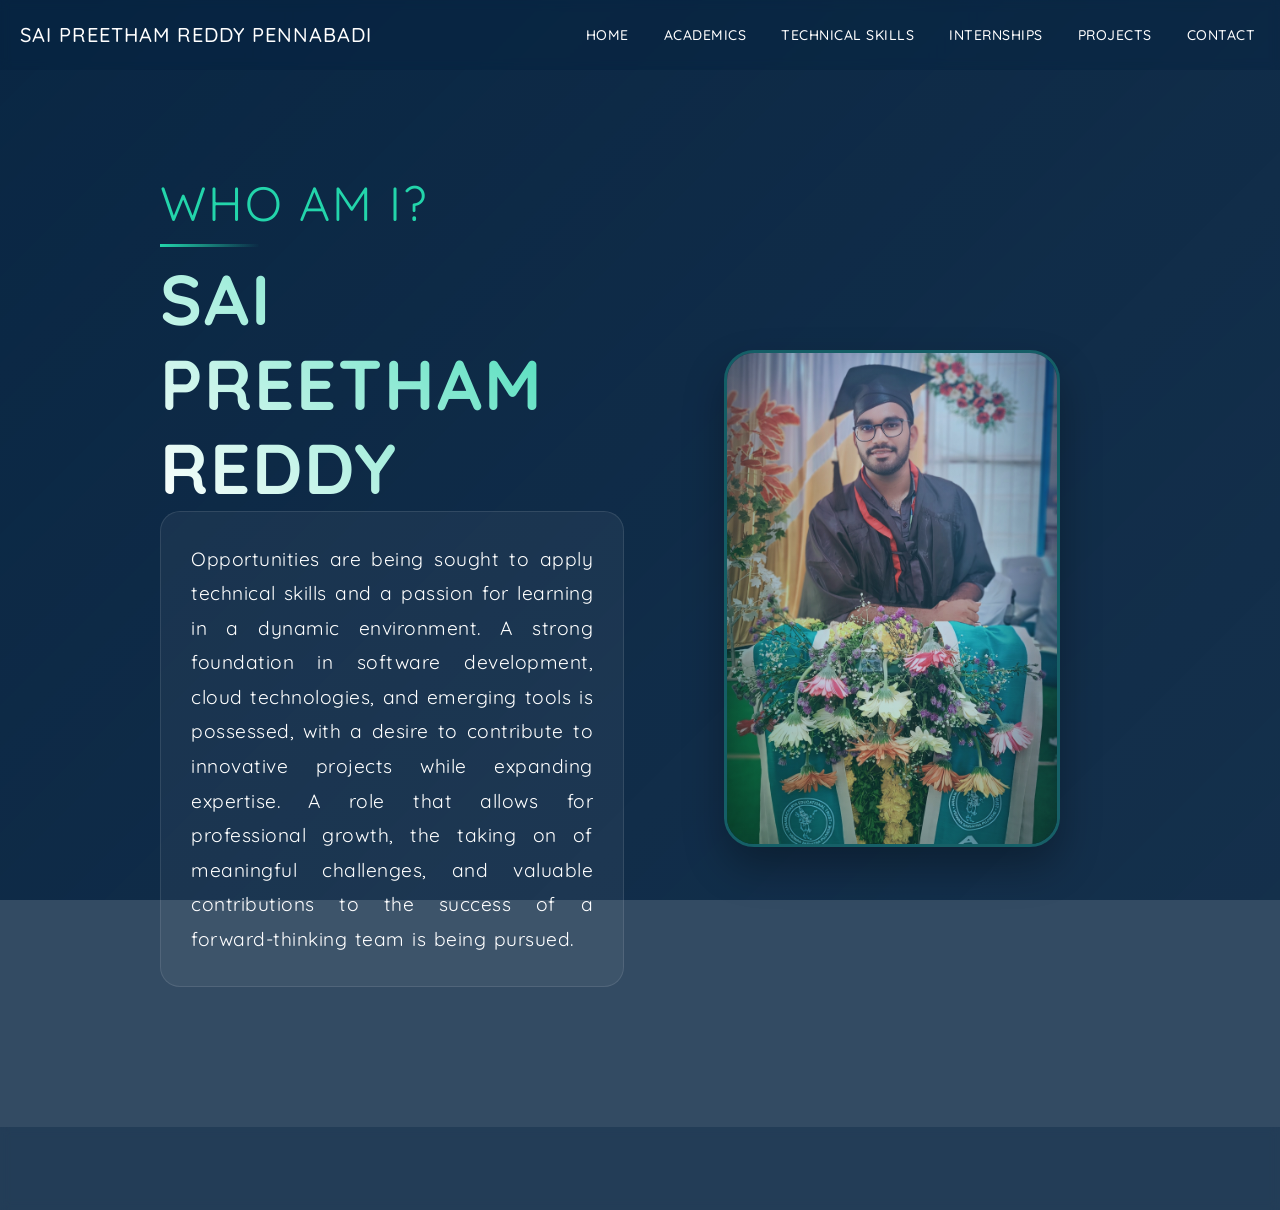
<file: AddressBook/index.html>
<!DOCTYPE html>
<html lang="en">
<head>
    <meta charset="UTF-8">
    <meta name="viewport" content="width=device-width, initial-scale=1.0">
    <title>Home - Sai Preetham Reddy</title>
    <link rel="stylesheet" href="styles.css">
    <link rel="stylesheet" href="https://cdnjs.cloudflare.com/ajax/libs/font-awesome/6.0.0/css/all.min.css">
    <link href="https://fonts.googleapis.com/css2?family=Quicksand:wght@400;500;600&display=swap" rel="stylesheet">
</head>
<body>
    <div class="background-animation"></div>
    <header>
        <div class="logo"><a href="./index.html">SAI PREETHAM REDDY PENNABADI</a></div>
        <div class="hamburger" aria-label="Menu">
            <span class="line1"></span>
            <span class="line2"></span>
            <span class="line3"></span>
        </div>
        <nav aria-label="Main navigation">
            <ul>
                <li><a href="./index.html" aria-current="page">Home</a></li>
                <li><a href="./academics.html">Academics</a></li>
                <li><a href="./technical-skills.html">Technical Skills</a></li>
                <li><a href="./internships.html">Internships</a></li>
                <li><a href="./projects.html">Projects</a></li>
                <li><a href="./contact.html">Contact</a></li>
            </ul>
        </nav>
    </header>

    <main>
        <section id="home" class="content-section">
            <div class="home-layout">
                <div class="photo-section">
                    <div class="photo-container">
                        <img src="My image.jpg" alt="Sai Preetham Reddy">
                    </div>
                </div>
                <div class="info-section">
                    <h2 class="who-am-i">WHO AM I?</h2>
                    <div class="name-section">
                        <h1 class="my-name"><a href="./index.html">SAI PREETHAM REDDY</a></h1>
                    </div>
                    <div class="description-container">
                        <p>
                        Opportunities are being sought to apply technical skills and a passion for learning in a dynamic environment. A strong foundation in software development, cloud technologies, and emerging tools is possessed, with a desire to contribute to innovative projects while expanding expertise. A role that allows for professional growth, the taking on of meaningful challenges, and valuable contributions to the success of a forward-thinking team is being pursued.
                        </p>
                    </div>
                </div>
            </div>
        </section>
    </main>

    <footer>
        <p class="copyright">© 2024 Sai Preetham Reddy Pennabadi. All rights reserved.</p>
    </footer>

    <script>
        const hamburger = document.querySelector('.hamburger');
        const nav = document.querySelector('nav');

        hamburger.addEventListener('click', () => {
            hamburger.classList.toggle('active');
            nav.classList.toggle('active');
        });

        document.querySelectorAll('nav a').forEach(link => {
            link.addEventListener('click', () => {
                hamburger.classList.remove('active');
                nav.classList.remove('active');
            });
        });
    </script>
</body>
</html>
</file>
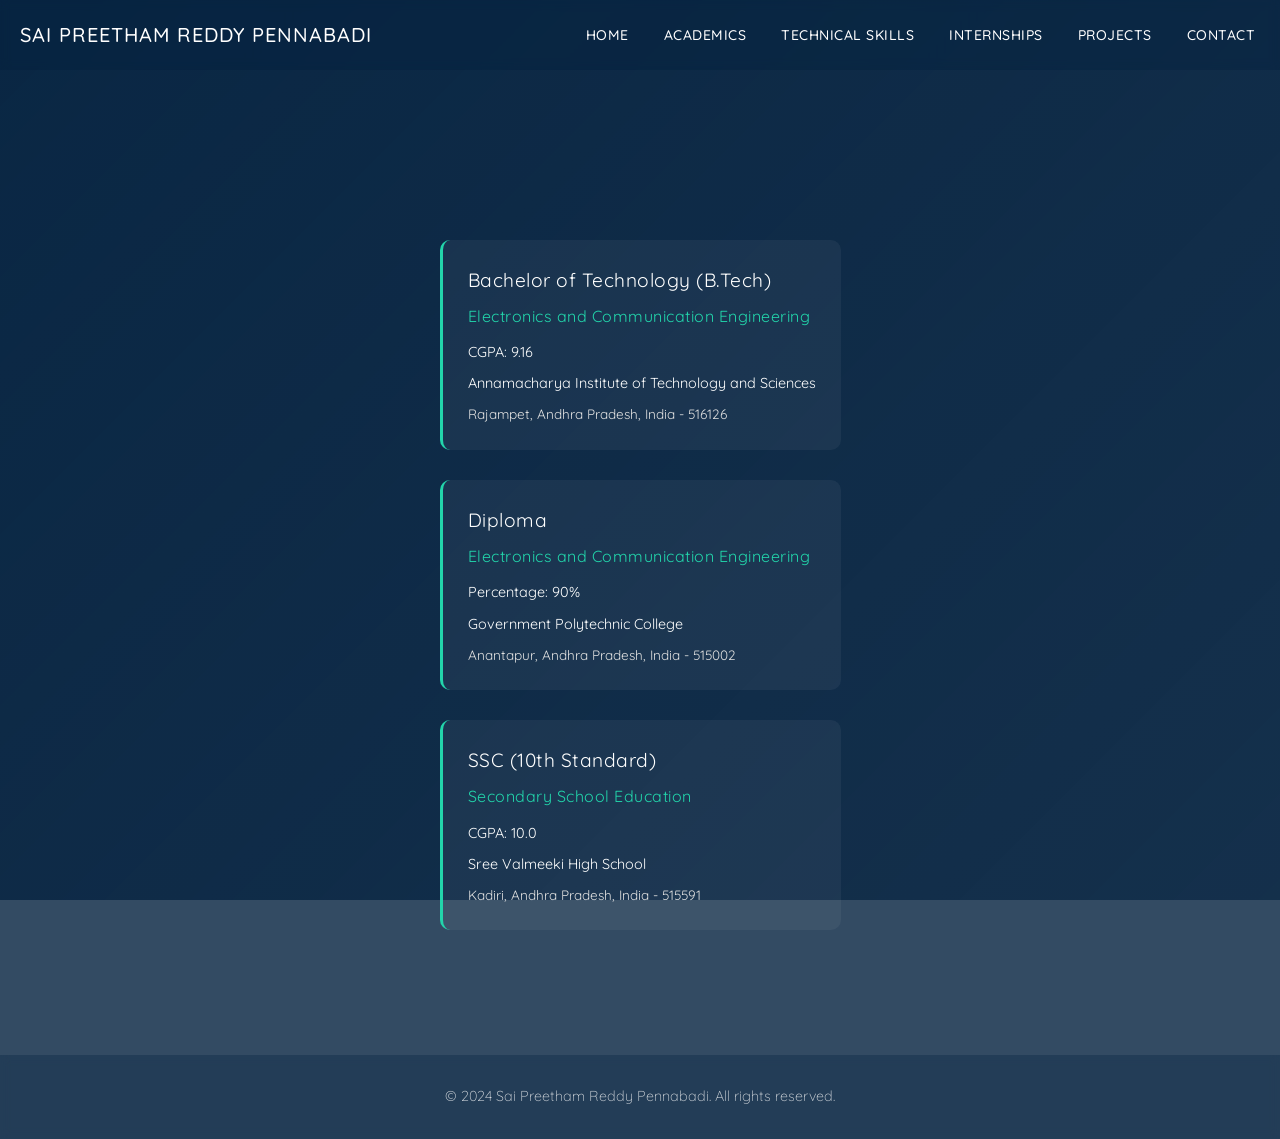
<file: AddressBook/academics.html>
<!DOCTYPE html>
<html lang="en">
<head>
    <meta charset="UTF-8">
    <meta name="viewport" content="width=device-width, initial-scale=1.0">
    <meta name="theme-color" content="#4B0082">
    <title>Academics - Sai Preetham Reddy</title>
    <link rel="stylesheet" href="styles.css">
    <link rel="stylesheet" href="https://cdnjs.cloudflare.com/ajax/libs/font-awesome/6.0.0/css/all.min.css">
    <link href="https://fonts.googleapis.com/css2?family=Quicksand:wght@400;500;600&display=swap" rel="stylesheet">
</head>
<body>
    <div class="background-animation"></div>
    <header>
        <div class="logo"><a href="./index.html">SAI PREETHAM REDDY PENNABADI</a></div>
        <div class="hamburger" aria-label="Menu">
            <span class="line1"></span>
            <span class="line2"></span>
            <span class="line3"></span>
        </div>
        <nav aria-label="Main navigation">
            <ul>
                <li><a href="./index.html">Home</a></li>
                <li><a href="./academics.html" aria-current="page">Academics</a></li>
                <li><a href="./technical-skills.html">Technical Skills</a></li>
                <li><a href="./internships.html">Internships</a></li>
                <li><a href="./projects.html">Projects</a></li>
                <li><a href="./contact.html">Contact</a></li>
            </ul>
        </nav>
    </header>
    <main>
        <section id="academics" class="content-section">
            <div class="academics-container">
                <div class="academics-content">
                    <div class="education-item">
                        <h3>Bachelor of Technology (B.Tech)</h3>
                        <h4>Electronics and Communication Engineering</h4>
                        <p class="grade">CGPA: 9.16</p>
                        <p class="institution">Annamacharya Institute of Technology and Sciences</p>
                        <p class="location">Rajampet, Andhra Pradesh, India - 516126</p>
                    </div>

                    <div class="education-item">
                        <h3>Diploma</h3>
                        <h4>Electronics and Communication Engineering</h4>
                        <p class="grade">Percentage: 90%</p>
                        <p class="institution">Government Polytechnic College</p>
                        <p class="location">Anantapur, Andhra Pradesh, India - 515002</p>
                    </div>

                    <div class="education-item">
                        <h3>SSC (10th Standard)</h3>
                        <h4>Secondary School Education</h4>
                        <p class="grade">CGPA: 10.0</p>
                        <p class="institution">Sree Valmeeki High School</p>
                        <p class="location">Kadiri, Andhra Pradesh, India - 515591</p>
                    </div>
                </div>
            </div>
        </section>
    </main>
    <footer>
        <p class="copyright">© 2024 Sai Preetham Reddy Pennabadi. All rights reserved.</p>
    </footer>

    <script>
        const hamburger = document.querySelector('.hamburger');
        const nav = document.querySelector('nav');

        hamburger.addEventListener('click', () => {
            hamburger.classList.toggle('active');
            nav.classList.toggle('active');
        });

        document.querySelectorAll('nav a').forEach(link => {
            link.addEventListener('click', () => {
                hamburger.classList.remove('active');
                nav.classList.remove('active');
            });
        });
    </script>
</body>
</html>
</file>
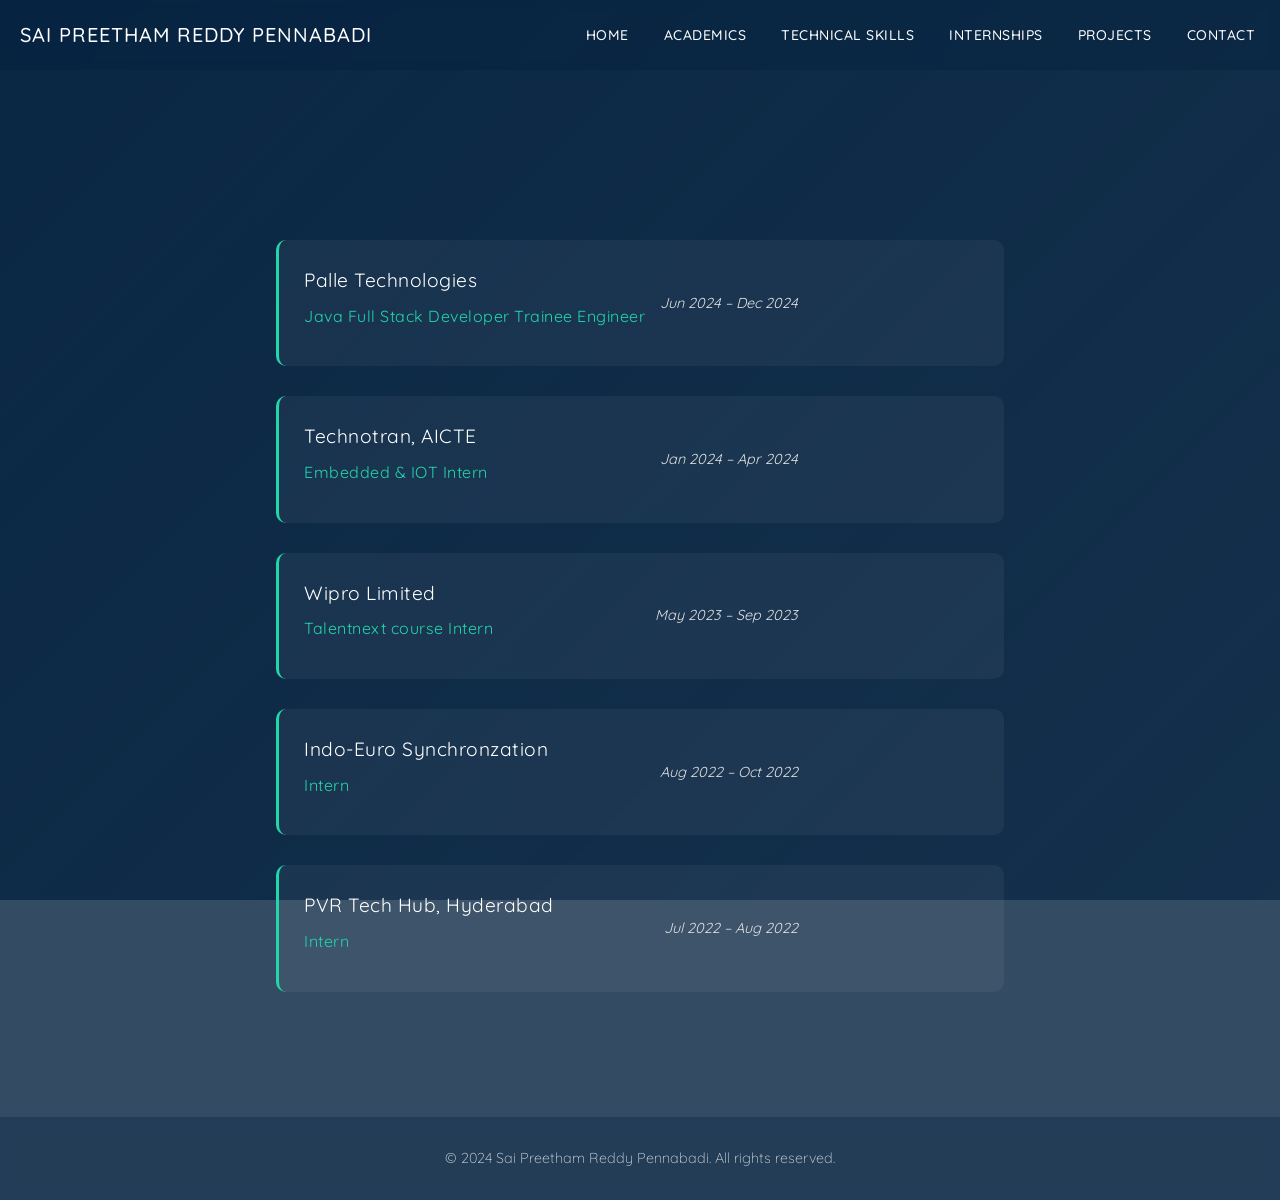
<file: AddressBook/internships.html>
<!DOCTYPE html>

<html lang="en">

<head>

    <meta charset="UTF-8">

    <meta name="viewport" content="width=device-width, initial-scale=1.0">

    <meta name="theme-color" content="#4B0082">

    <title>Internships - Sai Preetham Reddy</title>

    <link rel="stylesheet" href="styles.css">

    <link rel="stylesheet" href="https://cdnjs.cloudflare.com/ajax/libs/font-awesome/6.0.0/css/all.min.css">

    <link href="https://fonts.googleapis.com/css2?family=Quicksand:wght@400;500;600&display=swap" rel="stylesheet">

</head>

<body>

    <div class="background-animation"></div>

    <header>

        <div class="logo"><a href="./index.html">SAI PREETHAM REDDY PENNABADI</a></div>

        <div class="hamburger" aria-label="Menu">

            <span class="line1"></span>

            <span class="line2"></span>

            <span class="line3"></span>

        </div>

        <nav aria-label="Main navigation">

            <ul>

                <li><a href="./index.html">Home</a></li>

                <li><a href="./academics.html">Academics</a></li>

                <li><a href="./technical-skills.html">Technical Skills</a></li>

                <li><a href="./internships.html" aria-current="page">Internships</a></li>

                <li><a href="./projects.html">Projects</a></li>

                <li><a href="./contact.html">Contact</a></li>

            </ul>

        </nav>

    </header>

    <main>

        <section id="internships" class="content-section">

            <div class="internships-container">

                <div class="internships-content">

                    <div class="internship-item" id="palle-tech-internship">
                        <div class="internship-info">
                            <h3>Palle Technologies</h3>
                            <h4>Java Full Stack Developer Trainee Engineer</h4>
                        </div>
                        <p class="duration">Jun 2024 – Dec 2024</p>
                        <div class="view-certificate">Click to view certificate</div>
                    </div>

                    <div class="internship-item" id="technotran-internship">

                        <div class="internship-info">

                            <h3>Technotran, AICTE</h3>

                            <h4>Embedded & IOT Intern</h4>

                        </div>

                        <p class="duration">Jan 2024 – Apr 2024</p>

                        <div class="view-certificate">Click to view certificate</div>

                    </div>



                    <div class="internship-item" id="wipro-internship">

                        <div class="internship-info">

                            <h3>Wipro Limited</h3>

                            <h4>Talentnext course Intern</h4>

                        </div>

                        <p class="duration">May 2023 – Sep 2023</p>

                        <div class="view-certificate">Click to view certificate</div>

                    </div>



                    <div class="internship-item" id="indo-euro-internship">

                        <div class="internship-info">

                            <h3>Indo-Euro Synchronzation</h3>

                            <h4>Intern</h4>

                        </div>

                        <p class="duration">Aug 2022 – Oct 2022</p>

                        <div class="view-certificate">Click to view certificate</div>

                    </div>



                    <div class="internship-item" id="pvr-tech-internship">
                        <div class="internship-info">
                            <h3>PVR Tech Hub, Hyderabad</h3>
                            <h4>Intern</h4>
                        </div>
                        <p class="duration">Jul 2022 – Aug 2022</p>
                        <div class="view-certificate">Click to view certificate</div>
                    </div>

                </div>

            </div>

        </section>

    </main>

    <!-- Certificate Modals -->
    <div id="palle-tech-modal" class="modal">
        <div class="modal-content">
            <span class="close-modal">&times;</span>
            <img src="Palle_Technologies.jpg" alt="Palle Technologies Certificate" class="certificate-image">
        </div>
    </div>

    <div id="technotran-modal" class="modal">
        <div class="modal-content">
            <span class="close-modal">&times;</span>
            <img src="Technotran_1.jpg" alt="Technotran Certificate" class="certificate-image">
        </div>
    </div>

    <div id="wipro-modal" class="modal">
        <div class="modal-content">
            <span class="close-modal">&times;</span>
            <img src="21705A0434_Java_Full-Stack Certification_1.jpg" alt="Wipro Certificate" class="certificate-image">
        </div>
    </div>

    <div id="indo-euro-modal" class="modal">
        <div class="modal-content">
            <span class="close-modal">&times;</span>
            <img src="Indo_Euro-Sync_1.jpg" alt="Indo-Euro Certificate" class="certificate-image">
        </div>
    </div>

    <div id="pvr-tech-modal" class="modal">
        <div class="modal-content">
            <span class="close-modal">&times;</span>
            <img src="PVR_Tech_Hub.jpg" alt="PVR Tech Hub Certificate" class="certificate-image">
        </div>
    </div>

    <footer>
        <p class="copyright">© 2024 Sai Preetham Reddy Pennabadi. All rights reserved.</p>
    </footer>

    <script>
        const hamburger = document.querySelector('.hamburger');
        const nav = document.querySelector('nav');

        hamburger.addEventListener('click', () => {
            hamburger.classList.toggle('active');
            nav.classList.toggle('active');
        });

        document.querySelectorAll('nav a').forEach(link => {
            link.addEventListener('click', () => {
                hamburger.classList.remove('active');
                nav.classList.remove('active');
            });
        });

        // Certificate modal functionality
        const modals = {
            'palle-tech-internship': document.getElementById('palle-tech-modal'),
            'technotran-internship': document.getElementById('technotran-modal'),
            'wipro-internship': document.getElementById('wipro-modal'),
            'indo-euro-internship': document.getElementById('indo-euro-modal'),
            'pvr-tech-internship': document.getElementById('pvr-tech-modal')
        };

        // Add click handlers for each internship item
        Object.keys(modals).forEach(internshipId => {
            const internship = document.getElementById(internshipId);
            const modal = modals[internshipId];
            const closeBtn = modal.querySelector('.close-modal');

            internship.addEventListener('click', () => {
                modal.style.display = 'flex';
            });

            closeBtn.addEventListener('click', () => {
                modal.style.display = 'none';
            });

            window.addEventListener('click', (event) => {
                if (event.target === modal) {
                    modal.style.display = 'none';
                }
            });
        });

        // Close modal on escape key
        document.addEventListener('keydown', (event) => {
            if (event.key === 'Escape') {
                Object.values(modals).forEach(modal => {
                    modal.style.display = 'none';
                });
            }
        });
    </script>

</body>

</html>
</file>
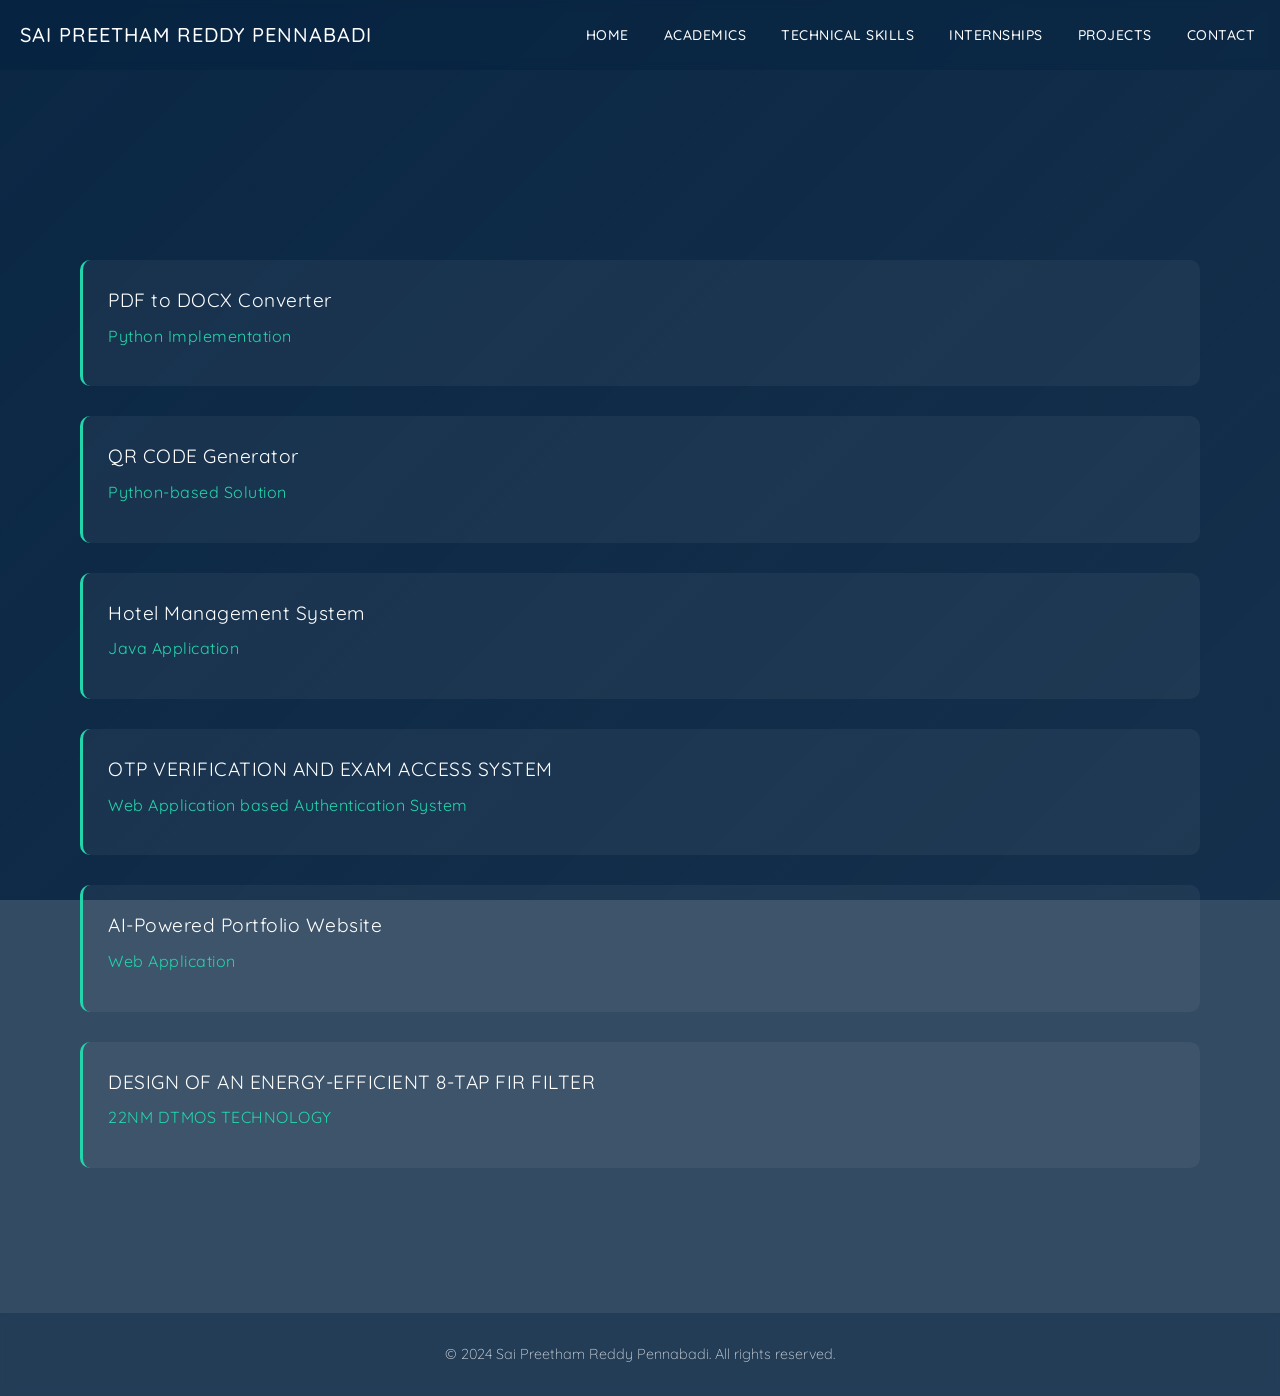
<file: AddressBook/projects.html>
<!DOCTYPE html>
<html lang="en">
<head>
    <meta charset="UTF-8">
    <meta name="viewport" content="width=device-width, initial-scale=1.0">
    <meta name="theme-color" content="#4B0082">
    <title>Projects - Sai Preetham Reddy</title>
    <link rel="stylesheet" href="styles.css">
    <link rel="stylesheet" href="https://cdnjs.cloudflare.com/ajax/libs/font-awesome/6.0.0/css/all.min.css">
    <link href="https://fonts.googleapis.com/css2?family=Quicksand:wght@400;500;600&display=swap" rel="stylesheet">
</head>
<body>
    <div class="background-animation"></div>
    <header>
        <div class="logo"><a href="./index.html">SAI PREETHAM REDDY PENNABADI</a></div>
        <div class="hamburger" aria-label="Menu">
            <span class="line1"></span>
            <span class="line2"></span>
            <span class="line3"></span>
        </div>
        <nav aria-label="Main navigation">
            <ul>
                <li><a href="./index.html">Home</a></li>
                <li><a href="./academics.html">Academics</a></li>
                <li><a href="./technical-skills.html">Technical Skills</a></li>
                <li><a href="./internships.html">Internships</a></li>
                <li><a href="./projects.html" aria-current="page">Projects</a></li>
                <li><a href="./contact.html">Contact</a></li>
            </ul>
        </nav>
    </header>
    <main>
        <section id="projects">
            <div class="projects-container">
                <div class="projects-content">
                    <div class="project-item python">
                        <h3>PDF to DOCX Converter</h3>
                        <h4>Python Implementation</h4>
                    </div>

                    <div class="project-item python">
                        <h3>QR CODE Generator</h3>
                        <h4>Python-based Solution</h4>
                    </div>

                    <div class="project-item java">
                        <h3>Hotel Management System</h3>
                        <h4>Java Application</h4>
                    </div>

                    <div class="project-item web">
                        <h3>OTP VERIFICATION AND EXAM ACCESS SYSTEM</h3>
                        <h4>Web Application based Authentication System</h4>
                    </div>

                    <div class="project-item web">
                        <h3>AI-Powered Portfolio Website</h3>
                        <h4>Web Application</h4>
                    </div>

                    <div class="project-item hardware">
                        <h3>DESIGN OF AN ENERGY-EFFICIENT 8-TAP FIR FILTER</h3>
                        <h4>22NM DTMOS TECHNOLOGY</h4>
                    </div>
                </div>
            </div>
        </section>
    </main>

    <footer>
        <p class="copyright">© 2024 Sai Preetham Reddy Pennabadi. All rights reserved.</p>
    </footer>
    <script>
        const hamburger = document.querySelector('.hamburger');
        const nav = document.querySelector('nav');

        hamburger.addEventListener('click', () => {
            hamburger.classList.toggle('active');
            nav.classList.toggle('active');
        });

        document.querySelectorAll('nav a').forEach(link => {
            link.addEventListener('click', () => {
                hamburger.classList.remove('active');
                nav.classList.remove('active');
            });
        });
    </script>
</body>
</html>
</file>
<file: AddressBook/styles.css>
/* Reset and base styles */
* {
    margin: 0;
    padding: 0;
    box-sizing: border-box;
    font-family: 'Quicksand', sans-serif; /* Using one consistent font */
}
.my-name a {
    text-decoration: none;
    color: white;
    font-size: 2em;
}

.my-name a:hover {
 // ... existing code ...

/* Mobile styles */
@media screen and (max-width: 768px) {
    .home-layout {
        flex-direction: column;
        padding: 20px;
        gap: 30px;
        overflow-y: auto;
    }

    .info-section {
        padding: 20px 0;
        width: 100%;
        text-align: center;
    }

    .who-am-i {
        font-size: 2rem;
        font-weight: 200;
        text-align: center;
        letter-spacing: 1px;
        margin-bottom: 15px;
    }

    .my-name {
        font-size: 2.2rem;
        font-weight: 200;
        text-align: center;
        letter-spacing: 1px;
        margin: 0 auto 20px;
        padding: 0 15px;
        width: 100%;
        word-wrap: break-word;
    }

    .my-name a {
        font-size: 1em;
        display: inline-block;
        width: 100%;
        text-align: center;
    }
}

/* Small screen adjustments */
@media screen and (max-width: 375px) {
    .my-name {
        font-size: 1.8rem;
    }
}
@charset "UTF-8"; /* if needed */
@import url('your-font.css');
@import url('your-other-styles.css');

/* Rest of your CSS rules */

// ... existing code ...// ... existing code ...

/* Mobile styles */
@media screen and (max-width: 768px) {
    .home-layout {
        flex-direction: column;
        padding: 20px;
        gap: 30px;
        overflow-y: auto;
    }

    .info-section {
        padding: 20px 0;
        width: 100%;
        text-align: center;
    }

    .who-am-i {
        font-size: 2rem;
        font-weight: 200;
        text-align: center;
        letter-spacing: 1px;
        margin-bottom: 15px;
    }

    .my-name {
        font-size: 2.2rem;
        font-weight: 200;
        text-align: center;
        letter-spacing: 1px;
        margin: 0 auto 20px;
        padding: 0 15px;
        width: 100%;
        word-wrap: break-word;
    }

    .my-name a {
        font-size: 1em;
        display: inline-block;
        width: 100%;
        text-align: center;
    }
}

/* Small screen adjustments */
@media screen and (max-width: 375px) {
    .my-name {
        font-size: 1.8rem;
    }
}

// ... existing code ...   cursor: pointer;
    color: white;
}
body {
    min-height: 100vh;
    display: flex;
    flex-direction: column;
    background-color: rgba(0, 30, 60, 0.8);
    color: white;
}

/* Header styles */
header {
    position: fixed;
    top: 0;
    left: 0;
    width: 100%;
    height: 70px;
    z-index: 1000;
    display: flex;
    justify-content: space-between;
    align-items: center;
    padding: 0 20px;
    background-color: rgba(0, 30, 60, 0.3);
    backdrop-filter: blur(5px);
    flex-wrap: wrap;
}

/* Logo styles */
header .logo {
    font-family: 'Quicksand', sans-serif;
    font-weight: 500;
    font-size: 20px;
    letter-spacing: 1px;
    color: white;
    white-space: wrap;
    overflow: visible;
    flex: 1;
}

header .logo a {
    text-decoration: none;
    color: white;
}

header .logo a:hover {
    color: white;
}

/* Navigation styles */
nav {
    display: flex;
    align-items: center;
}

nav ul {
    display: flex;
    gap: 25px;
    list-style: none;
    margin: 0;
    padding: 0;
}

nav a {
    text-decoration: none;
    color: #ffffff;
    font-size: 14px;
    font-weight: 500;
    letter-spacing: 0.5px;
    text-transform: uppercase;
    padding: 8px 5px;
    transition: all 0.3s ease;
    position: relative;
}

nav a::after {
    content: '';
    position: absolute;
    bottom: 0;
    left: 0;
    width: 0;
    height: 2px;
    background: #23d5ab;
    transition: width 0.3s ease;
}

nav a:hover {
    color: #23d5ab;
}

nav a:hover::after {
    width: 100%;
}

/* Hamburger menu */
.hamburger {
    display: none;  /* Hidden by default for desktop */
    cursor: pointer;
    padding: 8px;
    z-index: 1001;
    width: 40px;
    height: 40px;
    background: transparent;
    border: none;
    margin-left: 10px;
}

.hamburger span {
    display: block;
    width: 25px;
    height: 2px;
    background-color: white;
    margin: 5px 0;
    transition: all 0.3s ease;
}

/* Main content styles */
main {
    flex: 1;
    min-height: calc(100vh - 70px);
    padding: 90px 20px 20px;
    display: flex;
    flex-direction: column;
}

/* Footer styles */
footer {
    background-color: rgba(0, 30, 60, 0.3);
    backdrop-filter: blur(5px);
    padding: 15px;
    text-align: center;
    width: 100%;
    color: white;
    font-weight: 300;
    margin-top: auto;
}

.copyright {
    text-align: center;
    padding: 15px 0;
    color: #fff;
    font-size: 0.9rem;
    opacity: 0.8;
}

/* Mobile styles */
@media screen and (max-width: 768px) {
    body {
        display: flex;
        flex-direction: column;
        min-height: 100vh;
    }

    main {
        flex: 1;
        padding-top: 80px;
        padding-bottom: 20px;
        display: flex;
        flex-direction: column;
    }

    .content-section {
        flex: 1;
        margin-bottom: 20px;
    }

    /* Container margins for mobile */
    .skills-wrapper,
    .academics-container,
    .contact-container,
    .projects-container,
    .internships-container {
        margin-bottom: 20px;
    }

    footer {
        position: relative;
        margin-top: auto;
        background-color: rgba(0, 30, 60, 0.3);
        padding: 10px 0;
    }

    .contact-container {
        margin-bottom: 20px;  /* Reduced space before footer */
    }

    header {
        padding: 0 15px;
        height: auto;
        min-height: 70px;
        display: flex;
        justify-content: space-between;
        align-items: center;
    }

    header .logo {
        font-size: 16px;
        padding: 10px 0;
        text-align: left;
        max-width: calc(100% - 50px);
        flex: 1;
    }

    .hamburger {
        display: block;  /* Show hamburger in mobile */
        position: relative;
        right: 0;
        margin-left: auto;
        padding: 8px;
        background: transparent;
    }

    .hamburger span {
        display: block;
        width: 25px;
        height: 2px;
        background-color: white;
        margin: 5px auto;
    }

    nav {
        position: fixed;
        top: 70px;
        right: -100%;
        width: 100%;
        height: calc(100vh - 70px);
        background: rgba(0, 30, 60, 0.95);
        transition: right 0.3s ease;
        display: flex;
        align-items: flex-start;
        padding-top: 20px;
    }

    nav.active {
        right: 0;
    }

    nav ul {
        flex-direction: column;
        width: 100%;
        gap: 15px;
    }

    nav li {
        width: 100%;
        text-align: center;
    }

    nav a {
        display: block;
        padding: 12px;
        font-size: 14px;
    }

    .hamburger.active span:nth-child(1) {
        transform: rotate(-45deg) translate(-5px, 6px);
    }

    .hamburger.active span:nth-child(2) {
        opacity: 0;
    }

    .hamburger.active span:nth-child(3) {
        transform: rotate(45deg) translate(-5px, -6px);
    }
}

@media screen and (max-width: 375px) {
    header {
        padding: 10px;
    }

    header .logo {
        font-size: 14px;
        max-width: calc(100% - 45px);
    }

    .hamburger {
        width: 35px;
        height: 35px;
        padding: 6px;
    }

    .hamburger span {
        width: 22px;
        margin: 4px auto;
    }
}

/* Technical Skills specific styles */
.skills-wrapper {
    max-width: 1200px;
    margin: 0 auto;
    padding: 20px;
    opacity: 0;
    animation: fadeIn 0.8s ease-out forwards;
}

.desktop-skills {
    display: block;
}

.mobile-skills {
    display: none;
}

.skills-row {
    display: flex;
    justify-content: center;
    flex-wrap: wrap;
    gap: 20px;
    margin-bottom: 20px;
}

.skill-box {
    width: 150px;
    height: 150px;
    background: rgba(255, 255, 255, 0.05);
    border-radius: 10px;
    display: flex;
    flex-direction: column;
    align-items: center;
    justify-content: center;
    transition: all 0.4s cubic-bezier(0.4, 0, 0.2, 1);
    backdrop-filter: blur(5px);
    padding: 20px;
    position: relative;
    overflow: hidden;
    border: 1px solid rgba(255, 255, 255, 0.1);
    opacity: 0;
    transform: translateY(20px);
    animation: slideUpFade 0.6s ease-out forwards;
}

.skill-box::before {
    content: '';
    position: absolute;
    top: 0;
    left: -100%;
    width: 100%;
    height: 100%;
    background: linear-gradient(
        90deg,
        transparent,
        rgba(255, 255, 255, 0.1),
        transparent
    );
    transition: 0.5s;
}

.skill-box:hover::before {
    left: 100%;
}

.skill-box:hover {
    transform: translateY(-5px);
    background: rgba(255, 255, 255, 0.1);
    border-color: #23d5ab;
    box-shadow: 0 8px 20px rgba(35, 213, 171, 0.2);
}

.skill-box i {
    font-size: 40px;
    color: white;
    margin-bottom: 10px;
    transition: all 0.3s ease;
}

.skill-box:hover i {
    transform: scale(1.1);
    color: #23d5ab;
}

.skill-box span {
    color: white;
    font-size: 16px;
    text-align: center;
    transition: all 0.3s ease;
}

.skill-box:hover span {
    color: #23d5ab;
}

/* Animation for skill boxes */
@keyframes slideUpFade {
    from {
        opacity: 0;
        transform: translateY(20px);
    }
    to {
        opacity: 1;
        transform: translateY(0);
    }
}

/* Add animation delays for staggered appearance */
.skills-row:nth-child(1) .skill-box:nth-child(1) { animation-delay: 0.1s; }
.skills-row:nth-child(1) .skill-box:nth-child(2) { animation-delay: 0.2s; }
.skills-row:nth-child(1) .skill-box:nth-child(3) { animation-delay: 0.3s; }
.skills-row:nth-child(1) .skill-box:nth-child(4) { animation-delay: 0.4s; }
.skills-row:nth-child(1) .skill-box:nth-child(5) { animation-delay: 0.5s; }

.skills-row:nth-child(2) .skill-box:nth-child(1) { animation-delay: 0.6s; }
.skills-row:nth-child(2) .skill-box:nth-child(2) { animation-delay: 0.7s; }
.skills-row:nth-child(2) .skill-box:nth-child(3) { animation-delay: 0.8s; }

@media screen and (max-width: 768px) {
    .desktop-skills {
        display: none;
    }

    .mobile-skills {
        display: block;
    }

    .skills-row {
        gap: 15px;
        margin-bottom: 15px;
    }

    .skill-box {
        width: calc(50% - 15px);
        height: 120px;
        min-width: 140px;
        animation: slideUpFade 0.5s ease-out forwards;
    }

    .skill-box i {
        font-size: 32px;
    }

    .skill-box span {
        font-size: 14px;
    }

    /* Mobile animation delays */
    .mobile-skills .skills-row:nth-child(1) .skill-box:nth-child(1) { animation-delay: 0.1s; }
    .mobile-skills .skills-row:nth-child(1) .skill-box:nth-child(2) { animation-delay: 0.2s; }
    .mobile-skills .skills-row:nth-child(2) .skill-box:nth-child(1) { animation-delay: 0.3s; }
    .mobile-skills .skills-row:nth-child(2) .skill-box:nth-child(2) { animation-delay: 0.4s; }
    .mobile-skills .skills-row:nth-child(3) .skill-box:nth-child(1) { animation-delay: 0.5s; }
    .mobile-skills .skills-row:nth-child(3) .skill-box:nth-child(2) { animation-delay: 0.6s; }
    .mobile-skills .skills-row:nth-child(4) .skill-box:nth-child(1) { animation-delay: 0.7s; }
    .mobile-skills .skills-row:nth-child(4) .skill-box:nth-child(2) { animation-delay: 0.8s; }
    .mobile-skills .skills-row:nth-child(5) .skill-box:nth-child(1) { animation-delay: 0.9s; }
    .mobile-skills .skills-row:nth-child(5) .skill-box:nth-child(2) { animation-delay: 1.0s; }
    .mobile-skills .skills-row:nth-child(6) .skill-box:nth-child(1) { animation-delay: 1.1s; }
    .mobile-skills .skills-row:nth-child(6) .skill-box:nth-child(2) { animation-delay: 1.2s; }
    .mobile-skills .skills-row:nth-child(7) .skill-box:nth-child(1) { animation-delay: 1.3s; }
}

@media screen and (max-width: 375px) {
    .skill-box {
        width: 100%;
        height: 100px;
    }

    .skill-box i {
        font-size: 28px;
    }

    .skill-box span {
        font-size: 13px;
    }
}

/* Content section */
.content-section {
    max-width: 1000px;
    margin: 0 auto;
    background: transparent;
}

/* Contact container */
.contact-container {
    display: grid;
    grid-template-columns: repeat(2, 1fr);
    gap: 40px;
    max-width: 1200px;
    margin: 40px auto;
    padding: 30px;
    animation: fadeInScale 0.8s cubic-bezier(0.4, 0, 0.2, 1) forwards;
}

/* Contact Info Section */
.contact-info {
    background: rgba(35, 213, 171, 0.05);
    backdrop-filter: blur(15px);
    border-radius: 25px;
    padding: 40px;
    border: 1px solid rgba(35, 213, 171, 0.2);
    box-shadow: 0 10px 30px rgba(35, 213, 171, 0.1);
    transform: translateY(0);
    transition: all 0.3s ease;
}

.contact-info:hover {
    transform: translateY(-5px);
    box-shadow: 0 15px 40px rgba(35, 213, 171, 0.2);
}

.contact-info h2 {
    font-size: 2.2rem;
    font-weight: 300;
    color: #ffffff;
    margin-bottom: 35px;
    background: linear-gradient(45deg, #23d5ab, #4285F4);
    -webkit-background-clip: text;
    background-clip: text;
    -webkit-text-fill-color: transparent;
    text-align: left;
    letter-spacing: 1px;
    animation: glowText 1s ease-out forwards;
}

/* Contact Item Icons */
.contact-item {
    display: flex;
    align-items: center;
    gap: 20px;
    padding: 20px;
    margin-bottom: 20px;
    background: rgba(255, 255, 255, 0.05);
    border-radius: 15px;
    transition: all 0.3s ease;
    border-left: 3px solid transparent;
}

.contact-item:hover {
    transform: translateX(10px);
    background: rgba(255, 255, 255, 0.1);
    border-left: 3px solid #23d5ab;
    box-shadow: 0 5px 15px rgba(35, 213, 171, 0.1);
}

/* Social Media Icons with enhanced styling */
.social-links {
    display: flex;
    gap: 20px;
    margin-top: 10px;
}

.social-icon {
    display: flex;
    align-items: center;
    justify-content: center;
    width: 45px;
    height: 45px;
    border-radius: 50%;
    background: rgba(255, 255, 255, 0.05);
    transition: all 0.3s ease;
    border: 1px solid rgba(255, 255, 255, 0.1);
}

.social-icon i {
    font-size: 1.5rem !important;
    color: #23d5ab !important; /* Default teal color */
    transition: all 0.3s ease;
}

/* Hover effects for social icons */
.social-icon:hover {
    transform: translateY(-5px);
    background: rgba(35, 213, 171, 0.1);
    box-shadow: 0 5px 15px rgba(35, 213, 171, 0.2);
    border-color: #23d5ab;
}

.social-icon:hover i {
    color: #ffffff !important;
}

/* Mobile adjustments for social icons */
@media screen and (max-width: 768px) {
    .social-links {
        gap: 15px;
    }

    .social-icon {
        width: 40px;
        height: 40px;
    }

    .social-icon i {
        font-size: 1.3rem !important;
    }
}

/* Icon hover effects */
.contact-item:hover i {
    transform: scale(1.1);
    color: #4285F4;
}

/* Contact text styling */
.contact-item a,
.contact-item span {
    font-size: 1rem;
    font-weight: 300;
    color: #ffffff;
    text-decoration: none;
    letter-spacing: 0.5px;
}

/* Mobile adjustments */
@media screen and (max-width: 768px) {
    .contact-item {
        padding: 15px;
    }

    .contact-item i.fa-github,
    .contact-item i.fa-linkedin,
    .contact-item i.fa-envelope {
        font-size: 1.6rem;
    }

    .contact-item i.fa-location-dot,
    .contact-item i.fa-phone {
        font-size: 1.4rem;
    }

    .contact-item a,
    .contact-item span {
        font-size: 0.95rem;
    }
}

@media screen and (max-width: 375px) {
    .contact-item i.fa-github,
    .contact-item i.fa-linkedin,
    .contact-item i.fa-envelope,
    .contact-item i.fa-location-dot,
    .contact-item i.fa-phone {
        font-size: 1.3rem;
        min-width: 30px;
    }

    .contact-item a,
    .contact-item span {
        font-size: 0.9rem;
    }
}

/* Contact Form Section */
.contact-form {
    background: rgba(66, 133, 244, 0.05);
    backdrop-filter: blur(15px);
    border-radius: 25px;
    padding: 40px;
    border: 1px solid rgba(66, 133, 244, 0.2);
    box-shadow: 0 10px 30px rgba(66, 133, 244, 0.1);
    transform: translateY(0);
    transition: all 0.3s ease;
}

.contact-form:hover {
    transform: translateY(-5px);
    box-shadow: 0 15px 40px rgba(66, 133, 244, 0.2);
}

.contact-form h3 {
    font-size: 2rem;
    font-weight: 300;
    color: #ffffff;
    margin-bottom: 35px;
    text-align: left;
    letter-spacing: 1px;
    animation: glowText 1s ease-out forwards;
}

.form-group {
    margin-bottom: 25px;
}

.form-group input,
.form-group textarea {
    width: 100%;
    padding: 15px 20px;
    background: rgba(255, 255, 255, 0.03);
    border: 1px solid rgba(66, 133, 244, 0.2);
    border-radius: 12px;
    color: #ffffff;
    font-size: 1rem;
    font-weight: 300;
    transition: all 0.3s ease;
    margin-bottom: 8px;
}

.form-group input:focus,
.form-group textarea:focus {
    border-color: #4285F4;
    outline: none;
    box-shadow: 0 0 20px rgba(66, 133, 244, 0.15);
    transform: translateY(-2px);
    background: rgba(255, 255, 255, 0.05);
}

.form-group textarea {
    min-height: 150px;
    resize: vertical;
    margin-bottom: 30px;
}

.connect-btn {
    width: 100%;
    padding: 16px;
    background: linear-gradient(45deg, #23d5ab, #4285F4);
    border: none;
    border-radius: 12px;
    color: white;
    font-size: 1.1rem;
    font-weight: 400;
    letter-spacing: 1px;
    cursor: pointer;
    transition: all 0.3s ease;
    text-transform: uppercase;
    position: relative;
    overflow: hidden;
}

.connect-btn::before {
    content: '';
    position: absolute;
    top: 0;
    left: -100%;
    width: 100%;
    height: 100%;
    background: linear-gradient(
        120deg,
        transparent,
        rgba(255, 255, 255, 0.2),
        transparent
    );
    transition: 0.5s;
}

.connect-btn:hover::before {
    left: 100%;
}

.connect-btn:hover {
    transform: translateY(-3px);
    box-shadow: 0 10px 20px rgba(35, 213, 171, 0.3);
}

/* Mobile Styles */
@media screen and (max-width: 768px) {
    .contact-container {
        grid-template-columns: 1fr;
        gap: 30px;
        padding: 15px;
        margin: 20px auto;
        padding-bottom: 20px;
    }

    .contact-info,
    .contact-form {
        padding: 25px;
    }

    .contact-info h2 {
        font-size: 1.8rem;
        text-align: center;
    }

    .contact-item {
        padding: 15px;
    }

    .form-group input,
    .form-group textarea {
        padding: 12px;
        margin-bottom: 4px;
    }

    .form-group textarea {
        margin-bottom: 25px;
    }

    .contact-form {
        margin-bottom: 20px;
    }
}

/* Animations */
@keyframes fadeIn {
    from { opacity: 0; transform: translateY(20px); }
    to { opacity: 1; transform: translateY(0); }
}

/* Import professional fonts */
@import url('https://fonts.googleapis.com/css2?family=Raleway:wght@300;400;500;600;700&display=swap');

/* Update base font styles */
body {
    min-height: 100vh;
    display: flex;
    flex-direction: column;
    margin: 0;
    padding: 0;
    font-family: 'Space Grotesk', sans-serif;
    line-height: 1.6;
    color: white;
    background-color: rgba(0, 30, 60, 0.8);
}

/* Enhanced Home Page Styles */
.home-layout {
    display: flex;
    flex-direction: row-reverse;
    align-items: center;
    justify-content: space-between;
    max-width: 1400px;
    margin: 60px auto;
    padding: 0 60px;
    gap: 60px;
}

/* Enhanced Photo Section */
.photo-section {
    flex: 0 0 40%;
    position: relative;
}

.photo-container {
    width: 100%;
    max-width: 500px;
    border-radius: 30px;
    overflow: hidden;
    position: relative;
    box-shadow: 0 20px 40px rgba(0, 0, 0, 0.3);
    transform: translateY(0);
    transition: all 0.5s cubic-bezier(0.4, 0, 0.2, 1);
    border: 3px solid rgba(35, 213, 171, 0.3);
}

.photo-container::before {
    content: '';
    position: absolute;
    top: 0;
    left: 0;
    right: 0;
    bottom: 0;
    background: linear-gradient(
        45deg,
        rgba(35, 213, 171, 0.2),
        rgba(66, 133, 244, 0.2)
    );
    z-index: 1;
    transition: all 0.5s ease;
}

.photo-container:hover {
    transform: translateY(-10px);
    box-shadow: 0 30px 60px rgba(35, 213, 171, 0.3);
}

.photo-container img {
    width: 100%;
    height: auto;
    display: block;
    transition: all 0.5s ease;
}

/* Enhanced Info Section */
.info-section {
    flex: 0 0 60%;
    padding-right: 40px;
}

.who-am-i {
    font-size: 3rem;
    font-weight: 400;
    color: #23d5ab;
    margin-bottom: 20px;
    text-align: left;
    letter-spacing: 2px;
    line-height: 1.4;
    text-transform: uppercase;
    position: relative;
    animation: fadeInLeft 1s ease-out;
}

.who-am-i::after {
    content: '';
    position: absolute;
    bottom: -10px;
    left: 0;
    width: 100px;
    height: 3px;
    background: linear-gradient(to right, #23d5ab, transparent);
}

.my-name {
    font-size: 4rem;
    background: linear-gradient(45deg, #ffffff, #23d5ab);
    -webkit-background-clip: text;
    background-clip: text;
    -webkit-text-fill-color: transparent;
    margin-bottom: 40px;
    text-align: left;
    letter-spacing: 2px;
    line-height: 1.2;
    font-weight: 600;
    animation: fadeInRight 1s ease-out 0.3s forwards;
    opacity: 0;
}

.description-container {
    margin-bottom: 40px;
    position: relative;
    animation: fadeInUp 1s ease-out 0.6s forwards;
    opacity: 0;
}

.description-container p {
    font-size: 1.2rem;
    line-height: 1.8;
    color: #ffffff;
    padding: 20px 0;
    margin-bottom: 20px;
    text-align: justify;
    letter-spacing: 0.5px;
    word-spacing: 2px;
    position: relative;
    background: rgba(255, 255, 255, 0.05);
    padding: 30px;
    border-radius: 20px;
    backdrop-filter: blur(10px);
    border: 1px solid rgba(255, 255, 255, 0.1);
}

/* New Animations */
@keyframes fadeInLeft {
    from {
        opacity: 0;
        transform: translateX(-50px);
    }
    to {
        opacity: 1;
        transform: translateX(0);
    }
}

@keyframes fadeInRight {
    from {
        opacity: 0;
        transform: translateX(50px);
    }
    to {
        opacity: 1;
        transform: translateX(0);
    }
}

@keyframes fadeInUp {
    from {
        opacity: 0;
        transform: translateY(30px);
    }
    to {
        opacity: 1;
        transform: translateY(0);
    }
}

/* Enhanced Mobile Styles */
@media screen and (max-width: 768px) {
    .home-layout {
        flex-direction: column;
        padding: 20px;
        gap: 40px;
    }

    .photo-section {
        flex: 0 0 100%;
        margin: 0 auto;
    }

    .photo-container {
        max-width: 300px;
        margin: 0 auto;
        border-radius: 25px;
    }

    .info-section {
        flex: 0 0 100%;
        padding: 0;
        text-align: center;
    }

    .who-am-i {
        font-size: 2.2rem;
        text-align: center;
        margin-bottom: 15px;
    }

    .who-am-i::after {
        left: 50%;
        transform: translateX(-50%);
    }

    .my-name {
        font-size: 2.8rem;
        text-align: center;
        margin-bottom: 30px;
    }

    .description-container p {
        font-size: 1.1rem;
        padding: 20px;
        text-align: center;
    }
}

@media screen and (max-width: 375px) {
    .home-layout {
        padding: 15px;
        margin: 20px auto;
    }

    .photo-container {
        max-width: 250px;
    }

    .who-am-i {
        font-size: 1.8rem;
    }

    .my-name {
        font-size: 2.4rem;
    }

    .description-container p {
        font-size: 1rem;
        padding: 15px;
    }
}

/* Remove all animations */
.photo-container,
.photo-container img,
.photo-section {
    animation: none;
    transition: none;
    transform: none;
}

/* Simplify hover states */
.photo-container:hover,
.photo-container:hover img {
    transform: none;
    animation: none;
    transition: none;
}

/* Glow pulse animation */
@keyframes pulseGlow {
    0%, 100% {
        box-shadow: 
            0 0 20px rgba(35, 213, 171, 0.3),
            0 0 60px rgba(35, 213, 171, 0.1);
    }
    50% {
        box-shadow: 
            0 0 40px rgba(35, 213, 171, 0.5),
            0 0 80px rgba(35, 213, 171, 0.2);
    }
}

/* Rotating gradient border animation */
@keyframes rotate {
    0% {
        transform: none;
    }
    100% {
        transform: none;
    }
}

/* Fade in animation */
@keyframes fadeIn {
    from {
        opacity: 0;
    }
    to {
        opacity: 1;
    }
}

/* Mobile responsive adjustments */
@media screen and (max-width: 70px) {
    .photo-section {
        width: 350px;
        height: 350px;
        margin: 20px auto;
        padding: 10px;
    }
    
    .photo-container {
        width: 330px;
        height: 330px;
    }
}

.info-section h1 {
    font-family: 'Orbitron', sans-serif;
    font-size: 2.2em;
    font-weight: 700;
    color: #ffffff;
    margin: 0;
    text-align: left;
    padding: 0;
    border: none;  /* Remove any borders */
}

@keyframes typing {
    0% {
        width: 10%;
    }
    5% {
        width: 20%;
    }
    10% {
        width: 30%;
    }
    15% {
        width: 40%;
    }
    20% {
        width: 50%;
    }
    25% {
        width: 60%;
    }
    30% {
        width: 70%;
    }
    35% {
        width: 80%;
    }
    40% {
        width: 90%;
    }
    45% {
        width: 100%;
    }
    50% {
        width: 90%;
    }
    55% {
        width: 80%;
    }
    60% {
        width: 70%;
    }
    65% {
        width: 60%;
    }
    70% {
        width: 50%;
    }
    75% {
        width: 40%;
    }
    80% {
        width: 30%;
    }
    85% {
        width: 20%;
    }
    90% {
        width: 10%;
    }
    95% {
        width: 0;
    }
    100% {
        width: 0;
    }
}

/* Mobile responsive adjustments */
@media screen and (max-width: 768px) {
    .info-section h1 {
        font-size: 1.8em;
        text-align: center;
        margin: 0 auto;
    }
}

.info-section .description {
    font-family: 'Raleway', sans-serif;
    font-size: 1.1em;
    line-height: 2.2;
    color: #e0e0e0;
    margin: 40px 0 0 0;
    padding: 0;
    max-width: 100%;
    letter-spacing: 4px;
    word-spacing: 8px;
    font-weight: 400;
    text-align: justify;
    text-transform: uppercase;
}

/* Update mobile styles */
@media screen and (max-width: 768px) {
    .info-section .description {
        font-size: 0.9em;
        letter-spacing: 3px;
        word-spacing: 6px;
        text-align: center;
    }
}

/* Add subtle animation for page load */
@keyframes fadeIn {
    from { opacity: 0; transform: translateY(20px); }
    to { opacity: 1; transform: translateY(0); }
}

.photo-section, .info-section {
    animation: fadeIn 1s ease-out forwards;
}

/* Add these new styles for the new content */
.highlights {
    margin: 25px 0;
}

.highlights ul {
    list-style: none;
}

.highlights li {
    margin: 12px 0;
    font-size: 1.1em;
    color: #f0f0f0;
    text-shadow: 1px 1px 2px rgba(0, 0, 0, 0.3);
}

.tech-stack {
    font-family: "Century Gothic", CenturyGothic, AppleGothic, sans-serif;
    font-weight: 500;
    letter-spacing: 1px;
    color: #ffffff;
    margin-top: 20px;
    text-align: left;
    margin-left: 0;
}

.tech-stack p {
    font-size: 1.1em;
    color: #e0e0e0;
    margin-bottom: 10px;
}

.tech-stack span {
    font-family: "Century Gothic", CenturyGothic, AppleGothic, sans-serif;
    font-size: 0.9em;
    margin: 0 8px;
    color: #e0e0e0;
    text-transform: uppercase;
}

/* Add shine animation */
@keyframes shine {
    0% {
        transform: translateX(-100%) rotate(0deg);
    }
    100% {
        transform: translateX(100%) rotate(0deg);
    }
}

/* Update typing animation keyframes */
@keyframes typing {
    0% { 
        width: 0;
    }
    30%, 70% {
        width: 100%;
    }
    90%, 100% { 
        width: 0;
    }
}

/* Update cursor blink animation */
@keyframes blink {
    from, to { border-color: transparent }
    50% { border-color: #ffffff }
}

/* Update footer positioning */
footer {
    background-color: rgba(0, 30, 60, 0.3);
    backdrop-filter: blur(5px);
    padding: 15px;
    text-align: center;
    width: 100%;
    color: white;
    font-weight: 300;
    margin-top: auto;
}

/* Update section styles to remove table borders */
section {
    margin: 20px 0;
    padding: 20px;
    background: none; /* Remove background */
}

/* Remove table borders */
table {
    border: none;
}

td {
    padding: 15px 30px;
    border: none;
}

/* Common styles for content containers */
.academics-container,
.internships-container,
.projects-container {
    display: flex;
    justify-content: center;
    max-width: 1200px;
    margin: 90px auto 40px;
    padding: 40px;
    min-height: calc(100vh - 180px);
    animation: fadeIn 0.8s ease-out forwards;
}

.academics-content,
.internships-content,
.projects-content {
    flex: 1;
    display: flex;
    flex-direction: column;
    gap: 25px;
    opacity: 0;
    animation: fadeIn 1s ease-out forwards;
}

/* Common styles for items */
.education-item,
.internship-item,
.project-item {
    background: rgba(255, 255, 255, 0.05);
    border-radius: 10px;
    border-left: 3px solid #23d5ab;
    padding: 25px;
    margin-bottom: 5px;
    transition: all 0.4s cubic-bezier(0.4, 0, 0.2, 1);
    position: relative;
    overflow: hidden;
    opacity: 0;
    transform: translateY(20px);
    animation: slideUpFade 0.6s ease-out forwards;
}

.education-item::before,
.internship-item::before,
.project-item::before {
    content: '';
    position: absolute;
    top: 0;
    left: -100%;
    width: 100%;
    height: 100%;
    background: linear-gradient(
        90deg,
        transparent,
        rgba(255, 255, 255, 0.1),
        transparent
    );
    transition: 0.5s;
}

.education-item:hover::before,
.internship-item:hover::before,
.project-item:hover::before {
    left: 100%;
}

.education-item:hover,
.internship-item:hover,
.project-item:hover {
    transform: translateX(15px) scale(1.02);
    background: rgba(255, 255, 255, 0.1);
    box-shadow: 0 8px 20px rgba(35, 213, 171, 0.2);
}

/* Common text styles */
.education-item h3,
.internship-info h3,
.project-item h3 {
    color: #ffffff;
    font-size: 1.2rem;
    margin-bottom: 8px;
    font-weight: 400;
    letter-spacing: 0.5px;
    transition: all 0.3s ease;
}

.education-item h4,
.internship-info h4,
.project-item h4 {
    color: #23d5ab;
    font-size: 1rem;
    margin-bottom: 12px;
    font-weight: 400;
    letter-spacing: 0.5px;
    transition: all 0.3s ease;
}

.education-item .grade,
.education-item .institution,
.internship-info .duration {
    color: #ffffff;
    font-size: 0.9rem;
    margin-bottom: 8px;
    transition: all 0.3s ease;
}

.education-item .location {
    color: #e0e0e0;
    font-size: 0.85rem;
    transition: all 0.3s ease;
}

/* Animation delays for staggered appearance */
.education-item:nth-child(1),
.internship-item:nth-child(1),
.project-item:nth-child(1) { animation-delay: 0.1s; }

.education-item:nth-child(2),
.internship-item:nth-child(2),
.project-item:nth-child(2) { animation-delay: 0.2s; }

.education-item:nth-child(3),
.internship-item:nth-child(3),
.project-item:nth-child(3) { animation-delay: 0.3s; }

.education-item:nth-child(4),
.internship-item:nth-child(4),
.project-item:nth-child(4) { animation-delay: 0.4s; }

.education-item:nth-child(5),
.internship-item:nth-child(5),
.project-item:nth-child(5) { animation-delay: 0.5s; }

.education-item:nth-child(6),
.internship-item:nth-child(6),
.project-item:nth-child(6) { animation-delay: 0.6s; }

/* Mobile responsive styles */
@media screen and (max-width: 768px) {
    .academics-container,
    .internships-container,
    .projects-container {
        padding: 20px;
        margin: 70px auto 20px;
        min-height: auto;
    }

    .education-item,
    .internship-item,
    .project-item {
        padding: 20px;
        margin-bottom: 15px;
    }

    .education-item h3,
    .internship-info h3,
    .project-item h3 {
        font-size: 1rem;
    }

    .education-item h4,
    .internship-info h4,
    .project-item h4 {
        font-size: 0.9rem;
    }

    .education-item .grade,
    .education-item .institution,
    .internship-info .duration {
        font-size: 0.85rem;
    }

    .education-item .location {
        font-size: 0.8rem;
    }

    .internship-item {
        flex-direction: column;
        text-align: left;
        gap: 10px;
    }

    .internship-info {
        width: 100%;
    }
}

@media screen and (max-width: 375px) {
    .academics-container,
    .internships-container,
    .projects-container {
        padding: 15px;
        margin: 60px auto 15px;
    }

    .education-item,
    .internship-item,
    .project-item {
        padding: 15px;
        margin-bottom: 12px;
    }

    .education-item h3,
    .internship-info h3,
    .project-item h3 {
        font-size: 0.95rem;
    }

    .education-item h4,
    .internship-info h4,
    .project-item h4 {
        font-size: 0.85rem;
    }

    .education-item .grade,
    .education-item .institution,
    .internship-info .duration {
        font-size: 0.8rem;
    }

    .education-item .location {
        font-size: 0.75rem;
    }
}

/* Animation keyframes */
@keyframes fadeIn {
    from { opacity: 0; }
    to { opacity: 1; }
}

@keyframes slideUpFade {
    from {
        opacity: 0;
        transform: translateY(20px);
    }
    to {
        opacity: 1;
        transform: translateY(0);
    }
}

/* Mobile styles */
@media screen and (max-width: 768px) {
    main {
        padding-bottom: 0;
    }

    .content-section {
        margin-bottom: 0;
    }

    nav.active {
        height: calc(100vh - 70px);
        overflow-y: auto;
    }

    /* Ensure containers take up proper space on mobile */
    .skills-wrapper,
    .academics-container,
    .contact-container,
    .projects-container,
    .internships-container {
        min-height: auto;
    }
}

/* Remove all fixed positioning and desktop-specific footer styles */
@media screen and (min-width: 769px) {
    main {
        padding-bottom: 20px;  /* Reduced padding since footer is not fixed */
    }
}

/* Contact page styles with index page consistency */
.contact-container {
    display: grid;
    grid-template-columns: repeat(2, 1fr);
    gap: 40px;
    max-width: 1000px;
    margin: 0 auto;
    padding: 40px;
    background: transparent;
    opacity: 0;
    animation: fadeInScale 0.8s cubic-bezier(0.4, 0, 0.2, 1) forwards;
}

/* Enhanced contact info styles */
.contact-info h2 {
    font-family: 'Space Grotesk', sans-serif;
    font-size: 1.8rem;
    font-weight: 300;
    color: #ffffff;
    margin-bottom: 40px;
    letter-spacing: 1.2px;
    text-transform: uppercase;
    position: relative;
    opacity: 0;
    animation: glowText 0.8s ease-out 0.4s forwards;
}

.contact-info h2::after {
    content: '';
    position: absolute;
    bottom: -10px;
    left: 0;
    width: 0;
    height: 1px;
    background: linear-gradient(90deg, #ffffff, transparent);
    animation: expandWidth 0.8s cubic-bezier(0.4, 0, 0.2, 1) 0.8s forwards;
}

/* Enhanced contact items */
.contact-item {
    display: flex;
    align-items: center;
    gap: 20px;
    margin-bottom: 25px;
    padding: 15px 0;
    opacity: 0;
    transform: translateY(20px);
    animation: floatUp 0.5s ease-out forwards;
    border-left: 0px solid rgba(255, 255, 255, 0.2);
    transition: all 0.3s cubic-bezier(0.4, 0, 0.2, 1);
}

.contact-item:hover {
    border-left: 4px solid #ffffff;
    padding-left: 15px;
    transform: translateX(10px);
}

.contact-item i {
    font-size: 1.3rem;
    color: #ffffff;
    min-width: 30px;
    text-align: center;
    transition: all 0.3s ease;
    opacity: 0.8;
}

.contact-item:hover i {
    transform: scale(1.2) rotate(10deg);
    opacity: 1;
}

/* Enhanced form styles */
.form-group {
    margin-bottom: 25px;
    position: relative;
    opacity: 0;
    animation: fadeInUp 0.5s ease-out forwards;
}

.form-group input,
.form-group textarea {
    width: 100%;
    padding: 12px;
    background: transparent;
    border: 1px solid rgba(255, 255, 255, 0.1);
    border-radius: 8px;
    color: #ffffff;
    font-family: 'Space Grotesk', sans-serif;
    font-size: 0.95rem;
    font-weight: 300;
    letter-spacing: 0.8px;
    transition: all 0.3s cubic-bezier(0.4, 0, 0.2, 1);
}

.form-group input:focus,
.form-group textarea:focus {
    border-color: #ffffff;
    outline: none;
    transform: translateY(-2px);
    box-shadow: 0 5px 15px rgba(255, 255, 255, 0.1);
}

/* Enhanced button styles */
.connect-btn {
    width: 100%;
    margin: 10px 0 0 0;
    padding: 14px;
    font-size: 0.95rem;
    font-weight: 300;
}

/* New animations */
@keyframes glowText {
    0% {
        opacity: 0;
        text-shadow: none;
    }
    100% {
        opacity: 1;
        text-shadow: 0 0 10px rgba(255, 255, 255, 0.3);
    }
}

@keyframes fadeInScale {
    0% {
        opacity: 0;
        transform: scale(0.95);
    }
    100% {
        opacity: 1;
        transform: scale(1);
    }
}

@keyframes floatUp {
    0% {
        opacity: 0;
        transform: translateY(20px);
    }
    100% {
        opacity: 1;
        transform: translateY(0);
    }
}

@keyframes fadeInUp {
    0% {
        opacity: 0;
        transform: translateY(10px);
    }
    100% {
        opacity: 1;
        transform: translateY(0);
    }
}

/* Background animation from index page */
.background-animation {
    position: fixed;
    top: 0;
    left: 0;
    width: 100%;
    height: 100%;
    z-index: -1;
    background: linear-gradient(135deg, rgba(0, 30, 60, 0.8), rgba(0, 30, 60, 0.6));
    overflow: hidden;
}

.gradient-mesh {
    position: absolute;
    width: 100%;
    height: 100%;
    background: radial-gradient(circle at center, transparent 0%, rgba(0, 0, 0, 0.3) 100%);
}

/* Enhanced mobile styles for contact page */
@media screen and (max-width: 768px) {
    .contact-container {
        display: flex;
        flex-direction: column;
        padding: 15px;
        gap: 20px;
        margin-top: 70px;
        width: 100%;
        max-width: 100%;
        margin-bottom: 80px;  /* Add space for footer */
        padding-bottom: 20px;
    }

    /* Enhanced contact info section */
    .contact-info {
        display: flex;
        flex-direction: column;
        align-items: stretch;
        padding: 20px;
        margin: 0 10px;
        background: rgba(255, 255, 255, 0.03);
        backdrop-filter: blur(10px);
        border-radius: 15px;
        width: auto;
    }

    .contact-info h2 {
        font-size: 1.5rem;
        margin-bottom: 25px;
        text-align: center;
        font-weight: 300;
    }

    /* Enhanced contact items alignment */
    .contact-details {
        display: flex;
        flex-direction: column;
        gap: 15px;
        padding: 0;
        width: 100%;
    }

    .contact-item {
        display: flex;
        align-items: center;
        padding: 12px;
        margin: 0;
        gap: 12px;
        width: 100%;
        border-bottom: 1px solid rgba(255, 255, 255, 0.1);
        overflow-wrap: break-word;
        word-wrap: break-word;
        word-break: break-all;
    }

    .contact-item:last-child {
        border-bottom: none;
    }

    .contact-item i {
        font-size: 1.2rem;
        min-width: 24px;
        text-align: center;
        flex-shrink: 0;  /* Prevent icon from shrinking */
    }

    .contact-item a,
    .contact-item span {
        font-size: 0.9rem;
        flex: 1;
        padding-right: 10px;
        overflow-wrap: break-word;
        word-wrap: break-word;
        word-break: break-all;
        min-width: 0;  /* Allow text to shrink */
    }

    /* Enhanced form section */
    .contact-form {
        display: flex;
        flex-direction: column;
        padding: 20px;
        margin: 0 10px;
        gap: 15px;
        width: auto;
        margin-bottom: 20px;  /* Add space after form */
    }

    .form-group {
        margin: 0;
        width: 100%;
    }

    .form-group input,
    .form-group textarea {
        width: 100%;
        padding: 12px;
        font-size: 0.9rem;
        border-radius: 8px;
        background: rgba(255, 255, 255, 0.02);
    }

    .form-group textarea {
        min-height: 120px;
        max-height: 200px;
    }

    /* Extra small screens */
    @media screen and (max-width: 375px) {
        .contact-container {
            padding: 10px;
            margin-top: 60px;
        }

        .contact-info,
        .contact-form {
            padding: 15px;
            margin: 0 5px;
        }

        .contact-info h2 {
            font-size: 1.3rem;
        }

        .contact-item {
            padding: 10px;
        }

        .contact-item i {
            font-size: 1.1rem;
        }

        .contact-item a,
        .contact-item span {
            font-size: 0.85rem;
        }

        .form-group input,
        .form-group textarea {
            padding: 10px;
        }
    }

    /* Fix for landscape mode */
    @media screen and (max-height: 500px) {
        .contact-container {
            margin-top: 60px;
        }

        .form-group textarea {
            min-height: 80px;
        }
    }
}

/* Social Media Icons with specific colors */
.contact-item i.fa-github {
    font-size: 1.8rem;
    color: #ffffff;  /* White color for GitHub */
    min-width: 35px;
    text-align: center;
    transition: all 0.3s ease;
    text-shadow: 0 0 10px rgba(255, 255, 255, 0.3);
}

.contact-item i.fa-linkedin {
    font-size: 1.8rem;
    color: #ffffff;  /* White color for LinkedIn */
    min-width: 35px;
    text-align: center;
    transition: all 0.3s ease;
    text-shadow: 0 0 10px rgba(255, 255, 255, 0.3);
}

.contact-item i.fa-envelope {
    font-size: 1.8rem;
    color: #ffffff;  /* White color for Email */
    min-width: 35px;
    text-align: center;
    transition: all 0.3s ease;
    text-shadow: 0 0 10px rgba(255, 255, 255, 0.3);
}

/* Hover effects for social media icons */
.contact-item:hover i.fa-github {
    color: #ffffff !important;
    transform: scale(1.1);
}

.contact-item:hover i.fa-linkedin {
    color: #0077b5 !important; /* Brighter LinkedIn blue on hover */
    transform: scale(1.1);
}

.contact-item:hover i.fa-envelope {
    color: #4285F4 !important; /* Blue on hover */
    transform: scale(1.1);
}

/* Mobile adjustments for social icons */
@media screen and (max-width: 768px) {
    .contact-item i.fa-github,
    .contact-item i.fa-linkedin,
    .contact-item i.fa-envelope {
        font-size: 1.6rem;
    }
}

@media screen and (max-width: 375px) {
    .contact-item i.fa-github,
    .contact-item i.fa-linkedin,
    .contact-item i.fa-envelope {
        font-size: 1.4rem;
    }
}

/* Mobile styles */
@media screen and (max-width: 768px) {
    .home-layout {
        flex-direction: column;
        padding: 20px;
        gap: 30px;
        overflow-y: auto;  /* Enable scrolling */
    }

    .photo-section {
        position: relative;  /* Remove sticky positioning */
        top: 0;
        width: 80%;
        margin: 0 auto;
    }

    .photo-container {
        max-width: 350px;
        margin: 0 auto;
    }

    .info-section {
        padding: 20px 0;
        width: 100%;
    }

    .who-am-i {
        font-size: 2.2rem;
        font-weight: 200;  /* Reduced font weight */
        text-align: center;
        letter-spacing: 1px;
        margin-bottom: 20px;
    }

    .my-name {
        font-size: 2.6rem;
        font-weight: 200;  /* Reduced font weight */
        text-align: center;
        letter-spacing: 1.2px;
        margin-bottom: 25px;
    }

    .description-container {
        margin-bottom: 30px;
    }

    .description-container p {
        font-size: 1.1rem;
        font-weight: 300;
        letter-spacing: 0.6px;
        word-spacing: 1.5px;
        padding: 12px 0;
        margin-bottom: 20px;
    }
}

/* Small screen adjustments */
@media screen and (max-width: 375px) {
    .home-layout {
        padding: 15px;
    }

    .photo-container {
        max-width: 300px;
    }

    .who-am-i {
        font-size: 2rem;
        font-weight: 200;
    }

    .my-name {
        font-size: 2.4rem;
        font-weight: 200;
    }

    .description-container p {
        font-size: 1rem;
        letter-spacing: 0.5px;
        word-spacing: 1.2px;
    }
}

/* Certificate Modal Styles */
.modal {
    display: none;
    position: fixed;
    top: 0;
    left: 0;
    width: 100%;
    height: 100%;
    background-color: rgba(0, 0, 0, 0.9);
    z-index: 2000;
    justify-content: center;
    align-items: center;
    backdrop-filter: blur(5px);
}

.modal-content {
    position: relative;
    width: 90%;
    max-width: 1000px;
    margin: auto;
    background: rgba(255, 255, 255, 0.1);
    padding: 20px;
    border-radius: 10px;
    box-shadow: 0 0 20px rgba(35, 213, 171, 0.2);
    animation: modalFadeIn 0.3s ease-out;
}

.certificate-image {
    width: 100%;
    height: auto;
    max-height: 85vh;
    object-fit: contain;
    border-radius: 5px;
    display: block;
}

.close-modal {
    position: absolute;
    top: -40px;
    right: -40px;
    color: white;
    font-size: 30px;
    font-weight: bold;
    cursor: pointer;
    width: 40px;
    height: 40px;
    background: rgba(255, 255, 255, 0.1);
    border-radius: 50%;
    display: flex;
    justify-content: center;
    align-items: center;
    transition: all 0.3s ease;
}

.close-modal:hover {
    background: rgba(255, 255, 255, 0.2);
    transform: scale(1.1);
}

@keyframes modalFadeIn {
    from {
        opacity: 0;
        transform: translateY(-20px);
    }
    to {
        opacity: 1;
        transform: translateY(0);
    }
}

/* Internship specific styles */
.internship-item {
    display: flex;
    flex-wrap: wrap;
    justify-content: space-between;
    align-items: center;
    gap: 15px;
    cursor: pointer;
}

.internship-info {
    flex: 1;
    min-width: 200px;
}

.duration {
    color: #e0e0e0;
    font-size: 0.9rem;
    font-style: italic;
    margin-right: 20px;
}

.view-certificate {
    font-size: 0.85rem;
    color: #23d5ab;
    opacity: 0;
    transform: translateX(-10px);
    transition: all 0.3s ease;
}

.internship-item:hover .view-certificate {
    opacity: 1;
    transform: translateX(0);
}

/* Mobile responsive styles */
@media screen and (max-width: 768px) {
    .internship-item {
        flex-direction: column;
        align-items: flex-start;
        gap: 10px;
        padding: 20px;
    }

    .internship-info {
        width: 100%;
    }

    .duration {
        margin: 5px 0;
    }

    .view-certificate {
        opacity: 1;
        transform: none;
        margin-top: 5px;
        font-size: 0.8rem;
    }

    .modal-content {
        width: 95%;
        padding: 15px;
        margin: 20px;
    }

    .close-modal {
        top: -30px;
        right: -30px;
        width: 35px;
        height: 35px;
        font-size: 24px;
    }

    .certificate-image {
        max-height: 75vh;
    }
}

@media screen and (max-width: 375px) {
    .internship-item {
        padding: 15px;
    }

    .internship-info h3 {
        font-size: 0.95rem;
    }

    .internship-info h4 {
        font-size: 0.85rem;
    }

    .duration {
        font-size: 0.8rem;
    }

    .view-certificate {
        font-size: 0.75rem;
    }

    .modal-content {
        width: 98%;
        padding: 10px;
        margin: 10px;
    }

    .close-modal {
        top: -25px;
        right: -25px;
        width: 30px;
        height: 30px;
        font-size: 20px;
    }

    .certificate-image {
        max-height: 70vh;
    }
}

/* Landscape mode adjustments */
@media screen and (max-height: 500px) {
    .modal-content {
        max-height: 95vh;
        padding: 10px;
    }

    .certificate-image {
        max-height: 85vh;
    }

    .close-modal {
        top: 5px;
        right: 5px;
        background: rgba(0, 0, 0, 0.5);
    }
}
</file>
